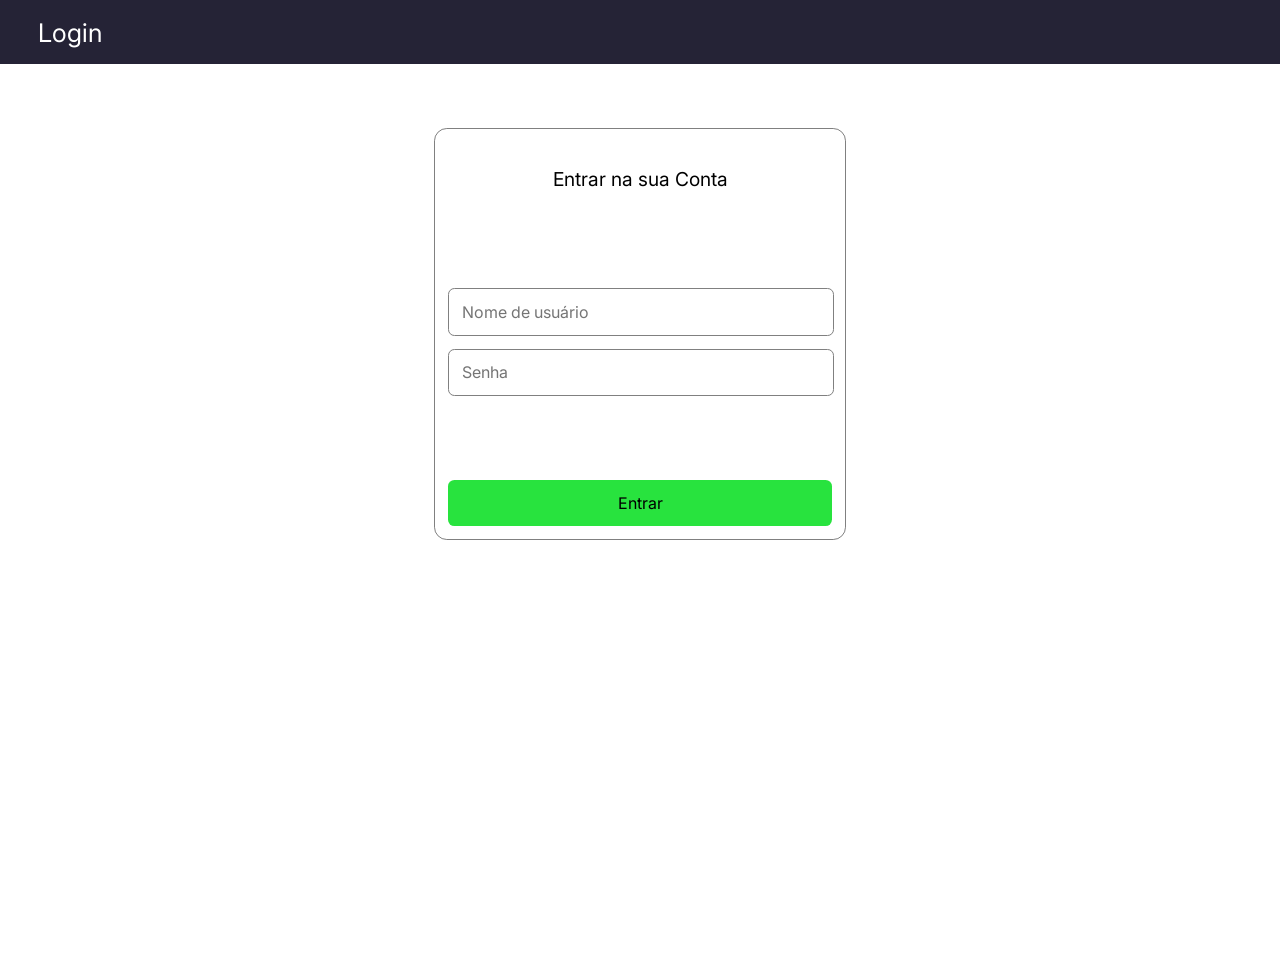
<file: index.html>
<!DOCTYPE html>
<html lang="en">

<head>
    <meta charset="UTF-8">
    <meta name="viewport" content="width=device-width, initial-scale=1.0">
    <title>Document</title>

    <link rel="preconnect" href="https://fonts.googleapis.com">
    <link rel="preconnect" href="https://fonts.gstatic.com" crossorigin>
    <link
        href="https://fonts.googleapis.com/css2?family=Inter:ital,opsz,wght@0,14..32,100..900;1,14..32,100..900&display=swap"
        rel="stylesheet">

    <link rel="stylesheet" href="src/css/global/main.css">
    <link rel="stylesheet" href="src/css/global/navbar.css">
    <link rel="stylesheet" href="src/css/pages/login.css">
</head>

<body>
    <div class="navbar">
        <p class="title">Login</p>
    </div>
    <div class="main-container">
        <form class="login-container" action="backend/auth/login.php" method="post">
            <p class="login-label">Entrar na sua Conta</p>
            <div class="input-container">
                <input name="user" type="text" placeholder="Nome de usuário" required />
                <input name="pwd" type="password" placeholder="Senha" required />
            </div>
            <button type="submit">Entrar</button>
        </form>

    </div>
</body>

</html>
</file>
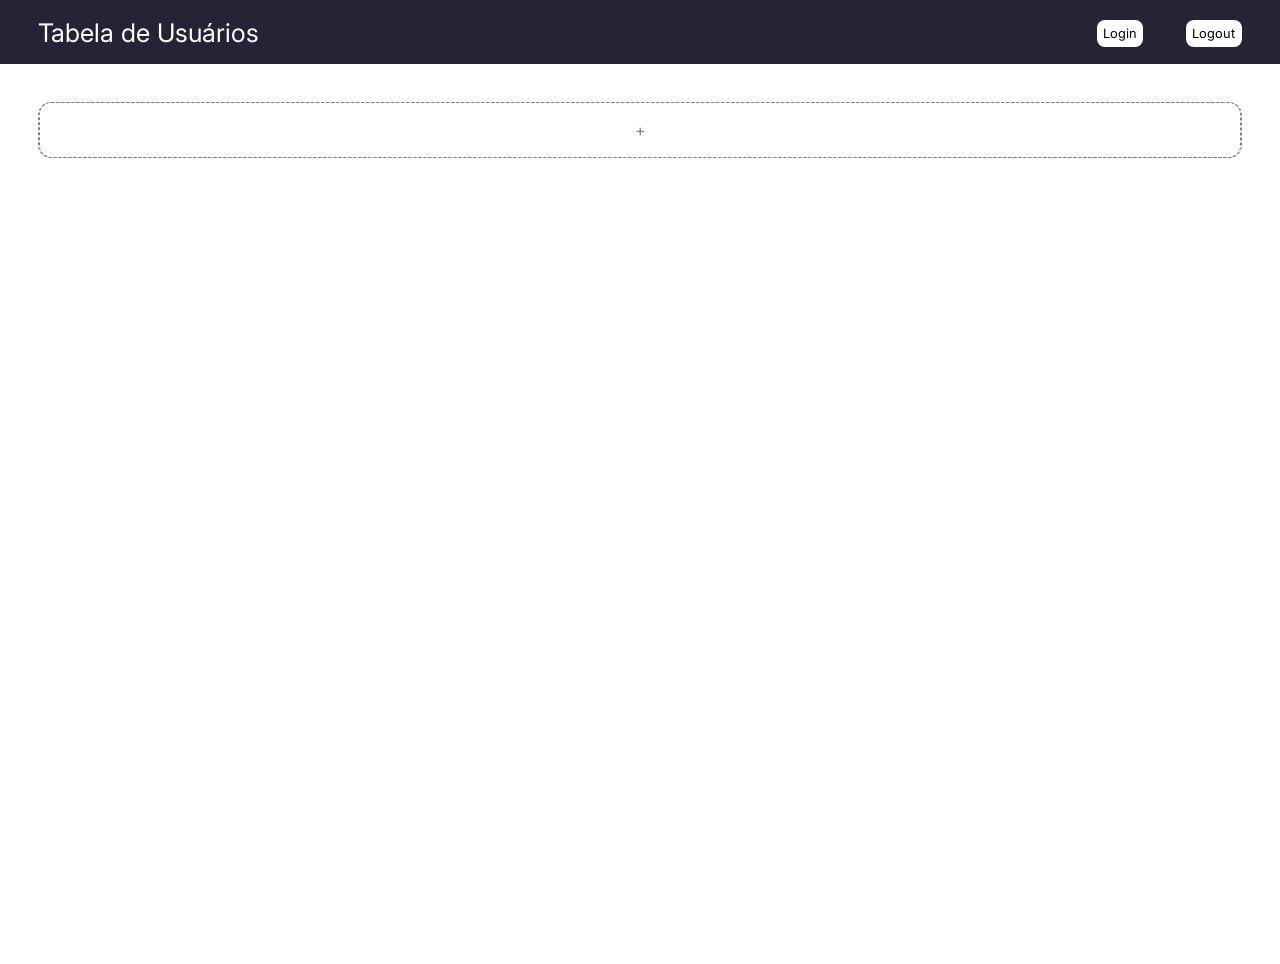
<file: mainpage.html>
<!DOCTYPE html>
<html lang="en">

<head>
    <meta charset="UTF-8">
    <meta name="viewport" content="width=device-width, initial-scale=1.0">
    <title>Document</title>

    <link rel="preconnect" href="https://fonts.googleapis.com">
    <link rel="preconnect" href="https://fonts.gstatic.com" crossorigin>
    <link
        href="https://fonts.googleapis.com/css2?family=Inter:ital,opsz,wght@0,14..32,100..900;1,14..32,100..900&display=swap"
        rel="stylesheet">

    <link rel="stylesheet" href="src/css/global/main.css">
    <link rel="stylesheet" href="src/css/global/navbar.css">
    <link rel="stylesheet" href="src/css/pages/usercontent.css">
    <link rel="stylesheet" href="src/css/components/createuser.css">
    <link rel="stylesheet" href="src/css/components/updateuser.css">
    <link rel="stylesheet" href="src/css/components/deleteuser.css">
</head>

<body>
    <div id="delete-modal" class="delete-overlay">
        <div class="delete-container">
            <p>Deseja excluir esse usuário?</p>
            <a id="btn-confirm" class="btn-confirm">Sim</a>
            <a id="btn-cancel" class="btn-cancel">Não</a>
        </div>
    </div>

    <div id="update-modal" class="update-overlay">
        <div class="update-modal">
            <p class="update-label">Alterar Dados</p>

            <div class="input-container">
                <input id="update-input-name" name="name" type="text" placeholder="Nome de usuário" />
                <input id="update-input-pwd" name="pwd" type="password" placeholder="Senha" />
                <input id="update-input-position" name="position" type="text" placeholder="Cargo Atual" />

                <select name="permission-options" id="update-input-permission">
                </select>
            </div>

            <div class="button-container">
                <div id="submit-update-button" class="submit-update-button">
                    <p>Alterar</p>
                </div>
                <div id="close-update-button" class="close-button">
                    <p>Fechar</p>
                </div>
            </div>
        </div>
    </div>

    <div id="create-modal" class="create-overlay">
        <div class="create-modal">
            <p class="create-label">Criar um Usuário</p>

            <div class="input-container">
                <input id="create-input-name" name="name" type="text" placeholder="Nome de usuário" />
                <input id="create-input-pwd" name="pwd" type="password" placeholder="Senha" />
                <input id="create-input-position" name="position" type="text" placeholder="Cargo Atual" />

                <select name="permission-options" id="create-input-permission">
                </select>
            </div>

            <div class="button-container">
                <div id="submit-create-button" class="submit-create-button">
                    <p>Criar</p>
                </div>
                <div id="close-create-button" class="close-button">
                    <p>Fechar</p>
                </div>
            </div>
        </div>
    </div>

    <div class="navbar">
        <p class="title">Tabela de Usuários</p>
        <div>
            <a class="login-button" href="index.html">Login</a>
            <a class="logout-button" href="backend/auth/logout.php">Logout</a>
        </div>
    </div>
    <div class="main-container">
        <div class="overlay">
        </div>
        <div class="user-container">
            <ul class="user-list">
                <li class="add-user">
                    <a id="button-add-user" class="add-user" style="width: 100%; height: 100%; color: gray;">+</a>
                </li>
            </ul>
        </div>
    </div>
</body>

<script type="module" src="src/js/main.js"></script>
<script type="module" src="src/js/components/createOptions.js"></script>

</html>
</file>
<file: src/css/global/main.css>
* {
    padding: 0;
    margin: 0;
    font-family: Inter;
    position: relative;
}

p {
    font-size: 1vw;
}

li {
    margin-bottom: 1vw;
}

.main-container {
    display: flex;
    flex-direction: column; 

    width: 100%;
    height: 100vh;

    background-color: white;
}
</file>
<file: src/css/global/navbar.css>
.navbar {
    display: flex;
 
    justify-content: space-between;
    align-items: center;

    background-color: rgb(37, 35, 54);
    width: 100%;
    height: 5vw;
}

.login-button, .logout-button {
    margin-right: 3vw;

    text-decoration: none;
    color: black;
    
    padding: 0.5vw;

    background-color: white;
    font-size: 1vw;

    border-radius: 0.5rem;
}

.title {
    margin-left: 3vw;

    color: white;
    font-size: 2vw;
}
</file>
<file: src/css/pages/login.css>
.login-container{
    display: flex;
    flex-direction: column;
    
    margin: 5% 0 0 0;
    padding: 1vw;
    
    width: 30vw;
    height: 30vw;

    justify-content: space-between;
    align-self: center;

    border-radius: 1vw;
    border-style: solid;
    border-color: gray;
    border-width: 0.01vw;
}

.login-label {
    text-align: center;
    margin-top: 2vw;
    font-size: 1.5vw;
}

.input-container {
    width: 100%;
}

input[type="text"], input[type="password"] {
    all: unset;

    width: calc(100% - 2vw);

    margin-top: 1vw;
    padding: 1vw;

    border-radius: 0.5vw;
    border-style: solid;
    border-color: gray;
    border-width: 0.01vw;
}

button[type="submit"]{
    all: unset;

    text-align: center;
    cursor: pointer;
    padding: 1vw;

    background-color:  rgb(40, 227, 62);
    border-radius: 0.5vw;
}
</file>
<file: src/css/pages/usercontent.css>
.user-container {
    width: 100% - 3vw;
    margin: 3vw;
}

.user-entry {
    display: flex;
    flex-direction: row;

    justify-content: space-between;

    border-radius: 1vw;
    border-style: solid;
    border-color: gray;
    border-width: 0.01vw;
}

.text-entry {
    display: grid;
    grid-template-columns: 2fr 1fr 1fr;
    align-items: center;
    width: 100%;
    
    width: 66%;
    
    padding: 1.5vw;
}

.labels p {
    margin: 0;
}

.labels {
    display: flex;
    flex-direction: row;

    text-transform: capitalize;
    
    gap: 1vw;
}

.name {
    max-width: 20vw;

    text-transform: capitalize;

    white-space: nowrap;
    overflow: hidden;
    text-overflow: ellipsis;
}

.buttons {
    display: flex;
    flex-direction: row;
    align-items: center;
}

.icon {
    width: 40%;
}

.update-button {
    display: flex;
    justify-content: center;
    align-items: center;

    width: 4vw;
    height: 50%;

    margin-right: 1.5vw;

    cursor: pointer;

    background-color: rgb(40, 227, 62);

    border-radius: 0.33vw;
    border-style: hidden;
    border-width: 0.01vw;
}

.delete-button {
    display: flex;
    justify-content: center;
    align-items: center;

    width: 4vw;
    height: 50%;

    cursor: pointer;

    margin-right: 1.5vw;

    background-color: rgb(255, 47, 47);

    border-radius: 0.33vw;
    border-style: hidden;
    border-width: 0.01vw;
}

.add-user {
    display: flex;

    justify-content: center;
    align-items: center;

    cursor: pointer;
    text-decoration: none;

    height: 4.226vw;

    border-radius: 1vw;
    border-style: dashed;
    border-color: gray;
    border-width: 0.01vw;
}
</file>
<file: src/css/components/createuser.css>
.create-overlay {
    position: fixed;

    display: none;

    width: 100%;
    height: 100%;
    background: rgba(0, 0, 0, 0.5);
    /* Semi-transparent background */

    justify-content: center;
    align-items: center;

    z-index: 9999;
}

.create-modal {
    display: flex;
    flex-direction: column;

    justify-content: space-between;
    text-align: center;

    padding: 1vw;

    width: 26vw;
    height: 26vw;

    background: white;

    border-radius: 1rem;
}

.create-label {
    text-align: center;
    font-size: 1.5vw;
}

.submit-create-button {
    text-align: center;
    cursor: pointer;
    padding: 1vw;

    width: 40%;

    background-color: rgb(40, 227, 62);
    border-radius: 0.5vw;
}

.close-button {
    text-align: center;
    cursor: pointer;
    padding: 1vw;

    width: 40%;

    background-color: rgb(255, 47, 47);
    border-radius: 0.5vw;
}

.create-container {
    display: flex;
    flex-direction: column;

    margin: 5% 0 0 0;
    padding: 1vw;

    width: 30vw;
    height: 30vw;

    justify-content: space-between;
    align-self: center;

    border-radius: 1vw;
    border-style: solid;
    border-color: gray;
    border-width: 0.01vw;
}

.create-label {
    text-align: center;
    margin-top: 2vw;
    font-size: 1.5vw;
}

.input-container {
    width: 100%;
}

.button-container {
    display: flex;
    justify-content: space-between;
    
    width: 100%;
}

select {
    all: unset;

    width: calc(100% - 2vw);

    text-transform: capitalize;
    text-align: left;

    margin-top: 1vw;
    padding: 1vw;

    border-radius: 0.5vw;
    border-style: solid;
    border-color: gray;
    border-width: 0.01vw;
}

input[type="text"],
input[type="password"] {
    all: unset;

    text-align: left;
    width: calc(100% - 2vw);

    margin-top: 1vw;
    padding: 1vw;

    border-radius: 0.5vw;
    border-style: solid;
    border-color: gray;
    border-width: 0.01vw;
}
</file>
<file: src/css/components/updateuser.css>
.update-overlay {
    position: fixed;

    display: none;

    width: 100%;
    height: 100%;
    background: rgba(0, 0, 0, 0.5);
    /* Semi-transparent background */

    justify-content: center;
    align-items: center;

    z-index: 9999;
}

.update-modal {
    display: flex;
    flex-direction: column;

    justify-content: space-between;
    text-align: center;

    padding: 1vw;

    width: 26vw;
    height: 26vw;

    background: white;

    border-radius: 1rem;
}

.update-label {
    text-align: center;
    font-size: 1.5vw;
}

.submit-update-button {
    text-align: center;
    cursor: pointer;
    padding: 1vw;

    width: 40%;

    background-color: rgb(40, 227, 62);
    border-radius: 0.5vw;
}

.close-update-button {
    text-align: center;
    cursor: pointer;
    padding: 1vw;

    width: 40%;

    background-color: rgb(255, 47, 47);
    border-radius: 0.5vw;
}

.update-container {
    display: flex;
    flex-direction: column;

    margin: 5% 0 0 0;
    padding: 1vw;

    width: 30vw;
    height: 30vw;

    justify-content: space-between;
    align-self: center;

    border-radius: 1vw;
    border-style: solid;
    border-color: gray;
    border-width: 0.01vw;
}

.update-label {
    text-align: center;
    margin-top: 2vw;
    font-size: 1.5vw;
}

.input-container {
    width: 100%;
}

.button-container {
    display: flex;
    justify-content: space-between;
    
    width: 100%;
}

select {
    all: unset;

    width: calc(100% - 2vw);

    text-transform: capitalize;
    text-align: left;

    margin-top: 1vw;
    padding: 1vw;

    border-radius: 0.5vw;
    border-style: solid;
    border-color: gray;
    border-width: 0.01vw;
}

input[type="text"],
input[type="password"] {
    all: unset;

    text-align: left;
    width: calc(100% - 2vw);

    margin-top: 1vw;
    padding: 1vw;

    border-radius: 0.5vw;
    border-style: solid;
    border-color: gray;
    border-width: 0.01vw;
}
</file>
<file: src/css/components/deleteuser.css>
.delete-overlay {
    position: fixed;

    display: none;

    width: 100%;
    height: 100%;
    background: rgba(0, 0, 0, 0.5);
    /* Semi-transparent background */

    justify-content: center;
    align-items: center;

    z-index: 9999;
}

.delete-container {
    display: flex;
    flex-direction: column;

    justify-content: space-evenly;

    height: 7vw;
    background: white;

    justify-content: center;

    padding: 1vw;
    border-radius: 1rem;

    text-align: center;
}

.btn-confirm,
.btn-cancel {
    margin-top: 1.5vh;
    padding: 0.5vw;
    color: white;

    background-color: gray;
    border-radius: 0.75rem;
}

.btn-confirm {
    background-color:  rgb(40, 227, 62);
}
.btn-cancel {
    background-color: rgb(255, 47, 47);
}
</file>
